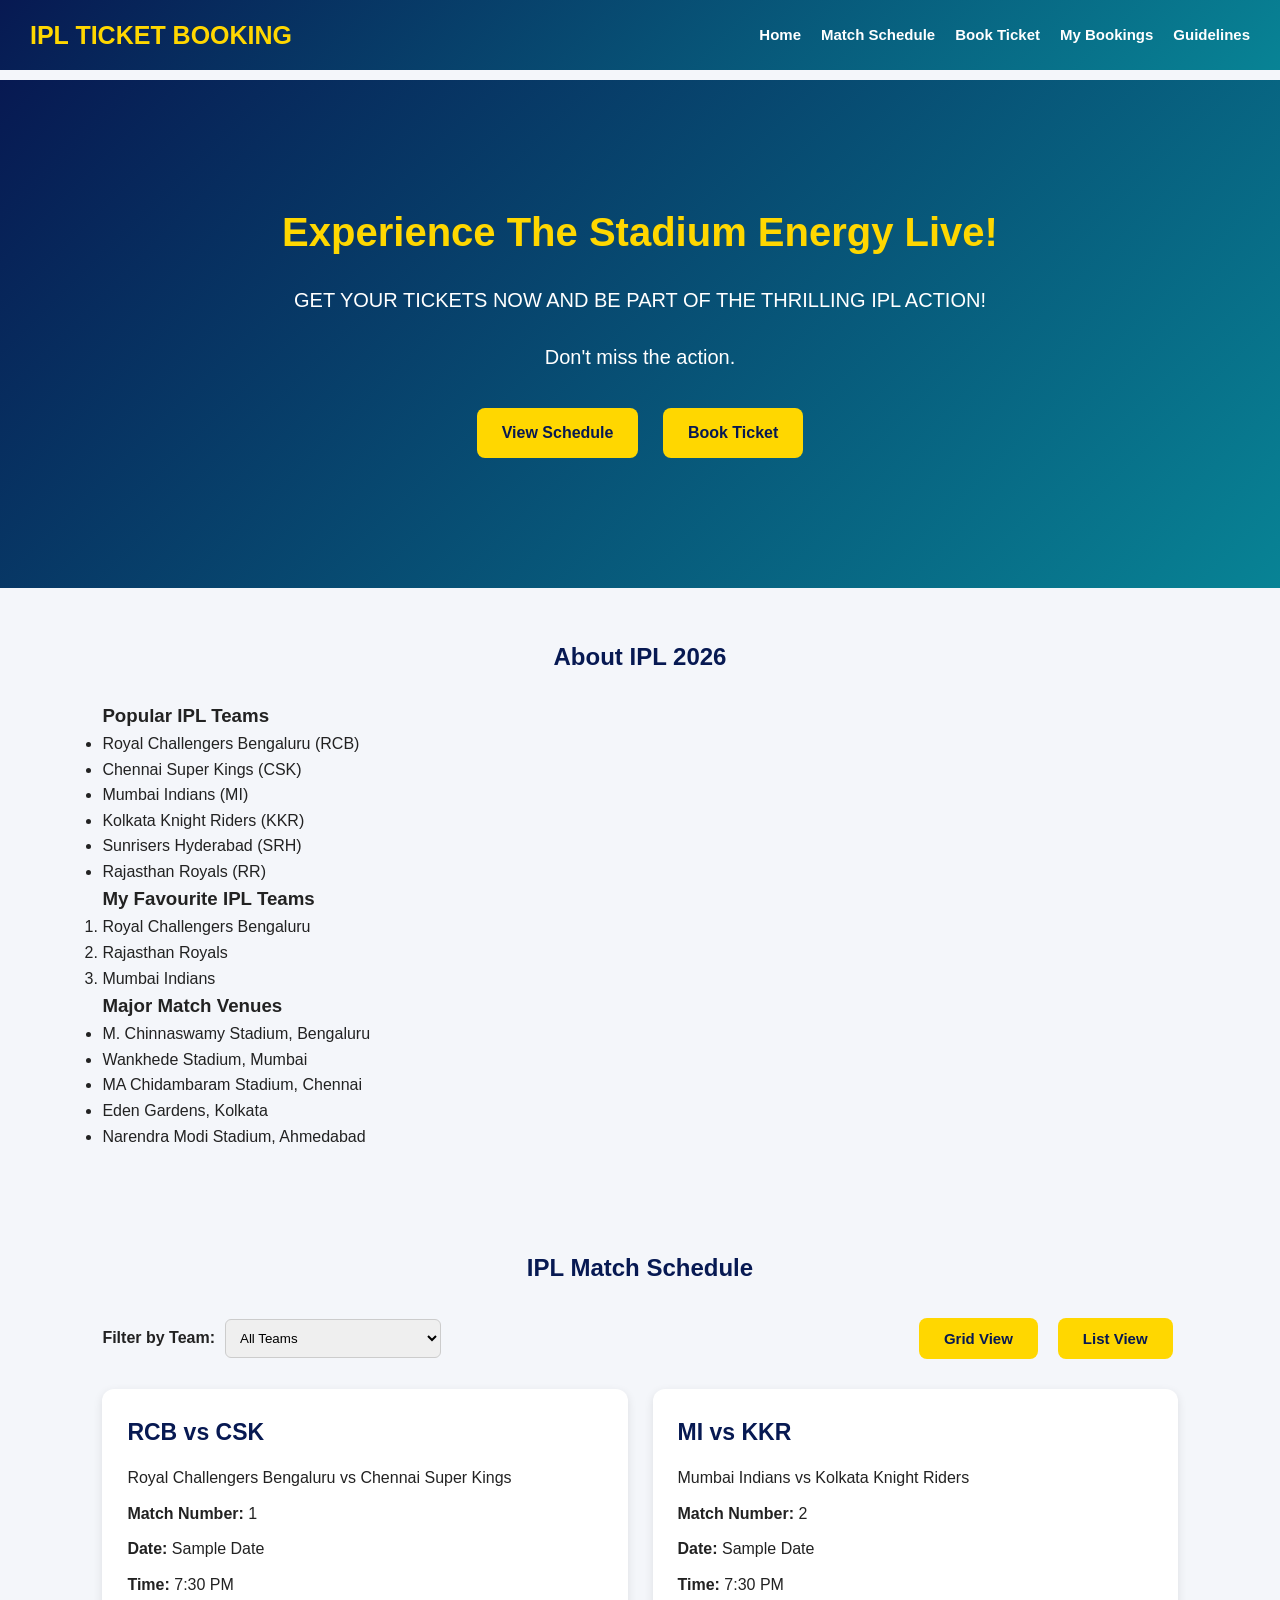
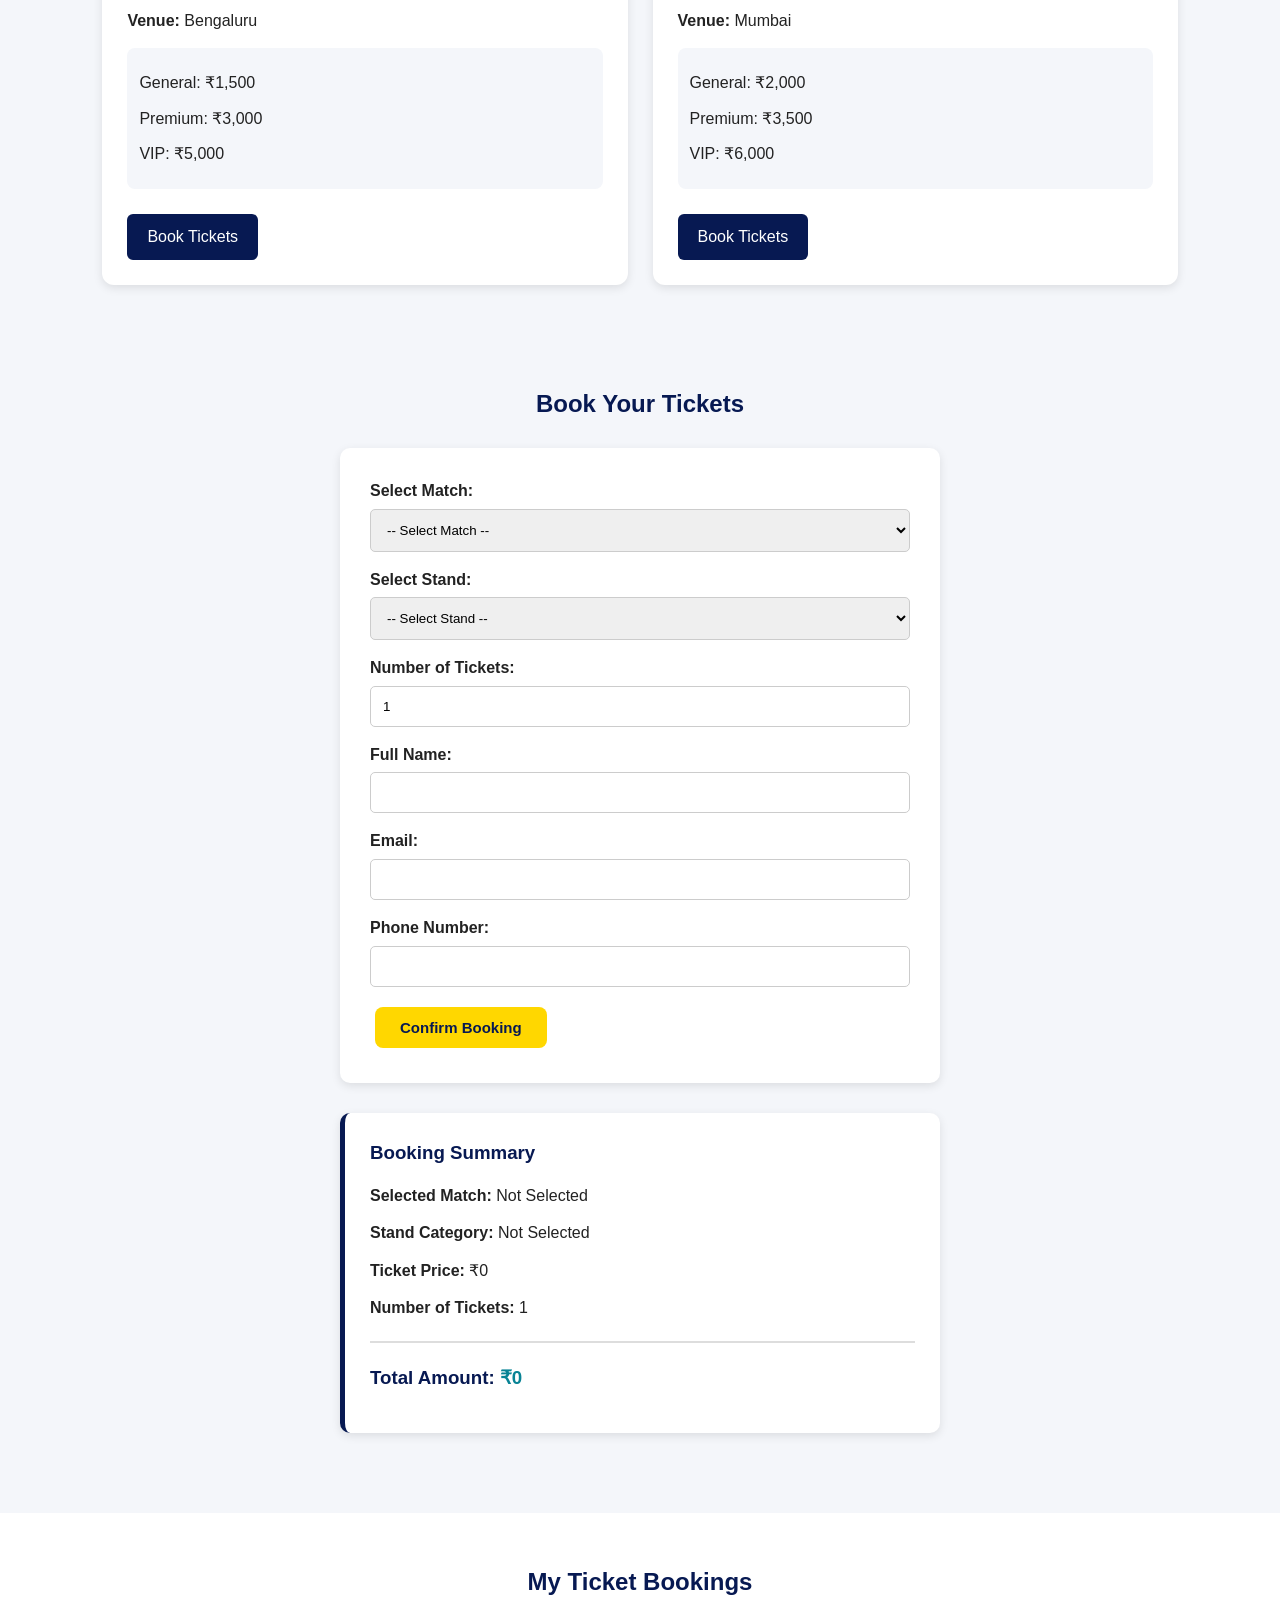
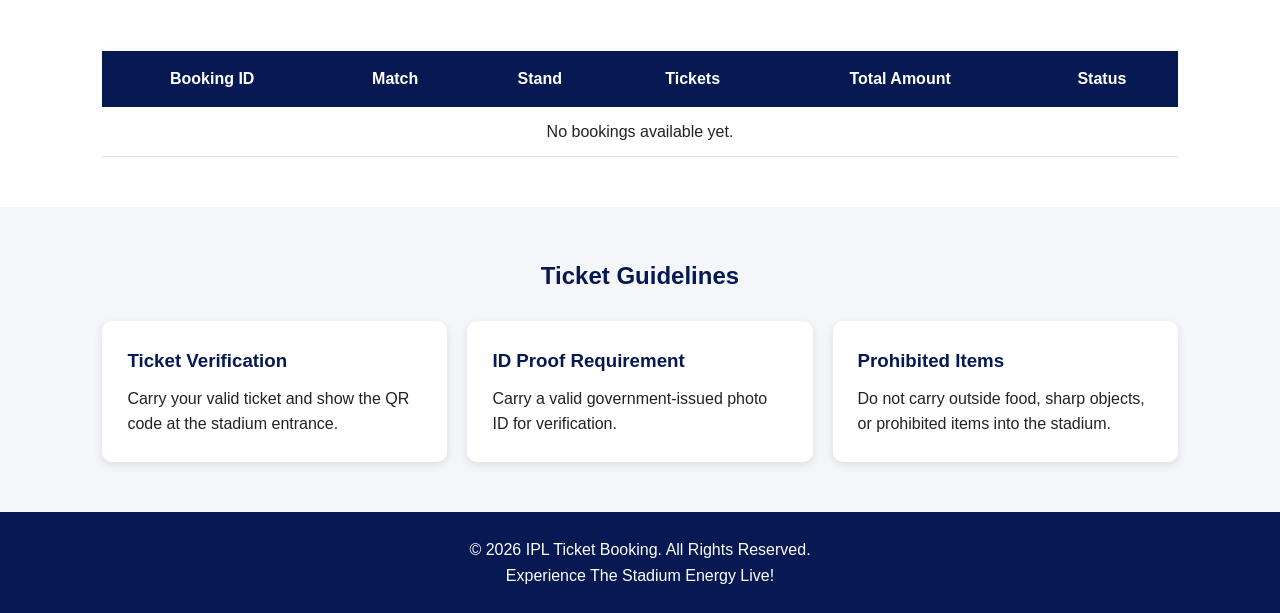
<file: index.html>
<!DOCTYPE html>
<html lang="en">
<head>
    <meta charset="UTF-8">
    <meta name="viewport" content="width=device-width, initial-scale=1.0">
<title>IPL Ticket Booking</title>
<link rel="stylesheet" href="styles.css">
</head>
<body>
<!-- HEADER SECTION -->
<header id="site-header">
    <div class="navbar">
        <div class="logo">
            <h1>IPL TICKET BOOKING</h1>
        </div>
        <!-- HAMBURGER BUTTON -->
        <button class="menu-toggle" id="menu-toggle"
            aria-label="Toggle navigation"
            aria-expanded="false">
            ☰
        </button>
        <!-- NAVIGATION LINKS -->
        <nav id="nav-menu">
            <a href="#home-banner">Home</a>
            <a href="#matches">Match Schedule</a>
            <a href="#booking-form">Book Ticket</a>
            <a href="#mybookings">My Bookings</a>
            <a href="#guidelines">Guidelines</a>
        </nav>
    </div>
</header>
<main>
    <!-- HOME BANNER SECTION -->
    <section id="home-banner">
        <h1>Experience The Stadium Energy Live!</h1>
        <p>
            GET YOUR TICKETS NOW AND BE PART OF THE THRILLING IPL ACTION!
        </p>
        <p>
            Don't miss the action.
        </p>
        <a href="#matches">View Schedule</a>
        <a href="#booking-form">Book Ticket</a>
    </section>
    <!-- ABOUT IPL SECTION -->
    <section id="about">
        <h2>About IPL 2026</h2>
        <h3>Popular IPL Teams</h3>
        <ul>
            <li>Royal Challengers Bengaluru (RCB)</li>
            <li>Chennai Super Kings (CSK)</li>
            <li>Mumbai Indians (MI)</li>
            <li>Kolkata Knight Riders (KKR)</li>
            <li>Sunrisers Hyderabad (SRH)</li>
            <li>Rajasthan Royals (RR)</li>
        </ul>
        <h3>My Favourite IPL Teams</h3>
        <ol>
            <li>Royal Challengers Bengaluru</li>
            <li>Rajasthan Royals</li>
            <li>Mumbai Indians</li>
        </ol>
        <h3>Major Match Venues</h3>
        <ul>
            <li>M. Chinnaswamy Stadium, Bengaluru</li>
            <li>Wankhede Stadium, Mumbai</li>
            <li>MA Chidambaram Stadium, Chennai</li>
            <li>Eden Gardens, Kolkata</li>
            <li>Narendra Modi Stadium, Ahmedabad</li>
        </ul>
    </section>
    <!-- MATCH SCHEDULE SECTION -->
    <section id="matches">
        <h2>IPL Match Schedule</h2>
        <!-- FILTER AND VIEW CONTROLS -->
        <div class="match-controls">
            <div class="filter-container">
                <label for="team-filter">
                    Filter by Team:
                </label>
                <select id="team-filter">
                    <option value="all">All Teams</option>
                    <option value="RCB">Royal Challengers Bengaluru</option>
                    <option value="CSK">Chennai Super Kings</option>
                    <option value="MI">Mumbai Indians</option>
                    <option value="KKR">Kolkata Knight Riders</option>
                </select>
            </div>
            <!-- GRID AND LIST BUTTONS -->
            <div class="view-buttons">
                <button type="button" id="grid-view">
                    Grid View
                </button>
                <button type="button" id="list-view">
                    List View
                </button>
            </div>
        </div>
        <!-- MATCH CARDS -->
        <div class="matches-grid" id="matches-container">
            <!-- MATCH 1 -->
            <div class="match-card" data-teams="RCB,CSK">
                <h3>RCB vs CSK</h3>
                <p>
                    Royal Challengers Bengaluru vs Chennai Super Kings
                </p>
                <p><strong>Match Number:</strong> 1</p>
                <p><strong>Date:</strong> Sample Date</p>
                <p><strong>Time:</strong> 7:30 PM</p>
                <p><strong>Venue:</strong> Bengaluru</p>
                <div class="ticket-prices">
                    <p>General: ₹1,500</p>
                    <p>Premium: ₹3,000</p>
                    <p>VIP: ₹5,000</p>
                </div>
                <a href="#booking-form" class="book-btn">
                    Book Tickets
                </a>
            </div>
            <!-- MATCH 2 -->
            <div class="match-card" data-teams="MI,KKR">
                <h3>MI vs KKR</h3>
                <p>
                    Mumbai Indians vs Kolkata Knight Riders
                </p>
                <p><strong>Match Number:</strong> 2</p>
                <p><strong>Date:</strong> Sample Date</p>
                <p><strong>Time:</strong> 7:30 PM</p>
                <p><strong>Venue:</strong> Mumbai</p>
                <div class="ticket-prices">
                    <p>General: ₹2,000</p>
                    <p>Premium: ₹3,500</p>
                    <p>VIP: ₹6,000</p>
                </div>
                <a href="#booking-form" class="book-btn">
                    Book Tickets
                </a>
            </div>
        </div>
    </section>
    <!-- BOOKING FORM SECTION -->
    <section id="booking">
        <h2>Book Your Tickets</h2>
        <form id="booking-form">
            <!-- MATCH SELECTION -->
            <label for="match-select">
                Select Match:
            </label>
            <select id="match-select" name="match" required>
                <option value="">-- Select Match --</option>
                <option value="RCB vs CSK">
                    RCB vs CSK
                </option>
                <option value="MI vs KKR">
                    MI vs KKR
                </option>
            </select>
            <!-- STAND SELECTION -->
            <label for="stand-select">
                Select Stand:
            </label>
            <select id="stand-select" name="stand" required>
                <option value="">-- Select Stand --</option>
                <option value="General">General</option>
                <option value="Premium">Premium</option>
                <option value="VIP">VIP</option>
            </select>
            <!-- TICKET QUANTITY -->
            <label for="ticket-quantity">
                Number of Tickets:
            </label>
            <input
                type="number"
                id="ticket-quantity"
                name="quantity"
                min="1"
                max="10"
                value="1"
                required
            >
            <!-- PERSONAL DETAILS -->
            <label for="name">Full Name:</label>
            <input
                type="text"
                id="name"
                name="name"
                minlength="3"
                maxlength="30"
                required
            >
            <label for="email">Email:</label>
            <input
                type="email"
                id="email"
                name="email"
                required
            >
            <label for="phone">Phone Number:</label>
            <input
                type="tel"
                id="phone"
                name="phone"
                pattern="[0-9]{10}"
                maxlength="10"
                required
            >
            <button type="submit">
                Confirm Booking
            </button>
        </form>
        <!-- BOOKING SUMMARY CARD -->
        <aside class="booking-summary">
            <h3>Booking Summary</h3>
            <p>
                <strong>Selected Match:</strong>
                <span id="summary-match">
                    Not Selected
                </span>
            </p>
            <p>
                <strong>Stand Category:</strong>
                <span id="summary-stand">
                    Not Selected
                </span>
            </p>
            <p>
                <strong>Ticket Price:</strong>
                <span id="summary-price">
                    ₹0
                </span>
            </p>
            <p>
                <strong>Number of Tickets:</strong>
                <span id="summary-quantity">
                    0
                </span>
            </p>
            <hr>
            <h3>
                Total Amount:
                <span id="summary-total">
                    ₹0
                </span>
            </h3>
        </aside>
    </section>
    <!-- MY BOOKINGS SECTION -->
    <section id="mybookings">
        <h2>My Ticket Bookings</h2>
        <div class="table-container">
            <table>
                <thead>
                    <tr>
                        <th>Booking ID</th>
                        <th>Match</th>
                        <th>Stand</th>
                        <th>Tickets</th>
                        <th>Total Amount</th>
                        <th>Status</th>
                    </tr>
                </thead>
                <tbody>
                    <tr>
                        <td colspan="6">
                            No bookings available yet.
                        </td>
                    </tr>
                </tbody>
            </table>
        </div>
    </section>
    <!-- GUIDELINES SECTION -->
    <section id="guidelines">
        <h2>Ticket Guidelines</h2>
        <div class="guidelines-grid">
            <!-- GUIDELINE 1 -->
            <article class="guideline-card">
                <h3>Ticket Verification</h3>
                <p>
                    Carry your valid ticket and show the QR code
                    at the stadium entrance.
                </p>
            </article>
            <!-- GUIDELINE 2 -->
            <article class="guideline-card">
                <h3>ID Proof Requirement</h3>
                <p>
                    Carry a valid government-issued photo ID
                    for verification.
                </p>
            </article>
            <!-- GUIDELINE 3 -->
            <article class="guideline-card">
                <h3>Prohibited Items</h3>
                <p>
                    Do not carry outside food, sharp objects,
                    or prohibited items into the stadium.
                </p>
            </article>
        </div>
    </section>
</main>
<!-- FOOTER SECTION -->
<footer>
    <p>© 2026 IPL Ticket Booking. All Rights Reserved.</p>
    <p>Experience The Stadium Energy Live!</p>
</footer>
<!-- JAVASCRIPT FILE -->
<script src="app.js"></script>
</body>
</html>
</file>
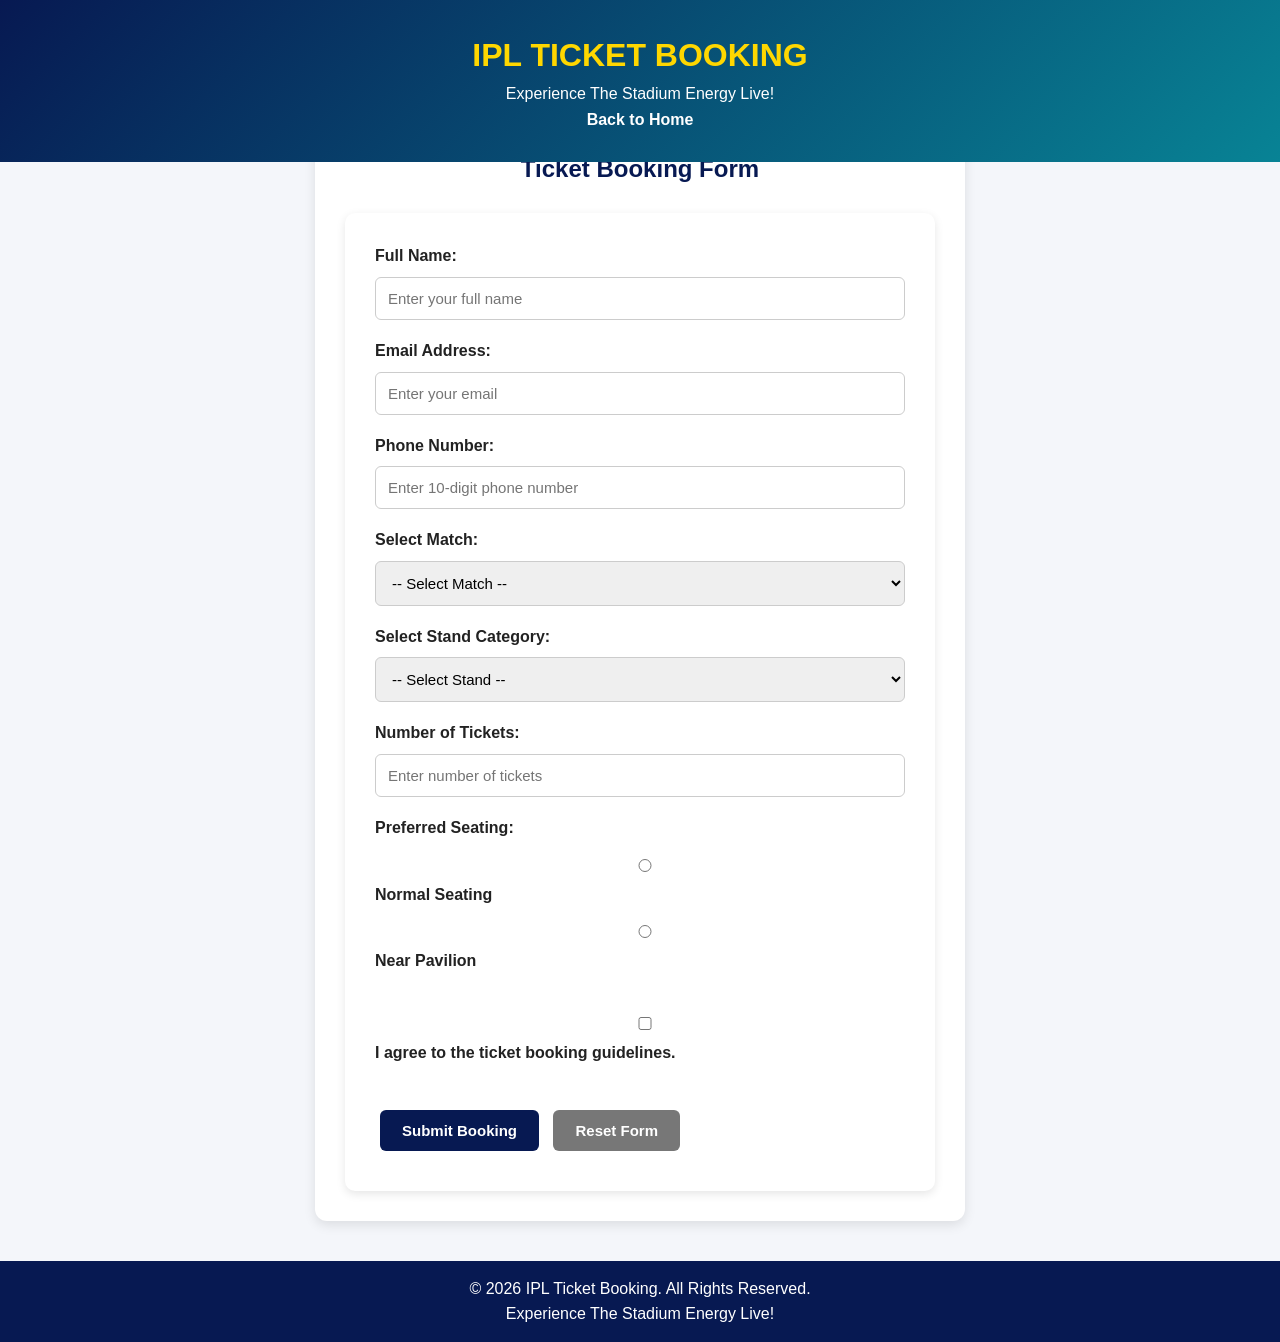
<file:     booking.html>
<!DOCTYPE html>
<html lang="en">
<head>
    <meta charset="UTF-8">
    <meta name="viewport" content="width=device-width, initial-scale=1.0">
<title>IPL Ticket Booking Form</title>
<link rel="stylesheet" href="styles.css">
<style>
    body {
        background-color: #F4F6FA;
        font-family: Arial, sans-serif;
    }
    header {
        background: linear-gradient(135deg, #071952, #088395);
        color: white;
        text-align: center;
        padding: 30px;
    }
    header h1 {
        color: gold;
    }
    .booking-container {
        max-width: 650px;
        margin: 40px auto;
        padding: 30px;
        background-color: white;
        border-radius: 12px;
        box-shadow: 0 4px 12px rgba(0, 0, 0, 0.1);
    }
    .booking-container h2 {
        text-align: center;
        color: #071952;
        margin-bottom: 25px;
    }
    .booking-container label {
        display: inline-block;
        margin-bottom: 8px;
        font-weight: bold;
    }
    .booking-container input:not([type="radio"]):not([type="checkbox"]),
    .booking-container select {
        width: 100%;
        padding: 12px;
        margin-bottom: 18px;
        border: 1px solid #ccc;
        border-radius: 6px;
        font-size: 15px;
        box-sizing: border-box;
    }
    .booking-container input[type="radio"],
    .booking-container input[type="checkbox"] {
        margin: 10px 5px;
    }
    .booking-container button {
        background-color: #071952;
        color: white;
        padding: 12px 22px;
        border: none;
        border-radius: 6px;
        cursor: pointer;
        font-size: 15px;
        margin: 10px 5px;
    }
    .booking-container button:hover {
        background-color: #088395;
    }
    .booking-container .reset-btn {
        background-color: #777;
    }
    footer {
        background-color: #071952;
        color: white;
        text-align: center;
        padding: 15px;
        margin-top: 40px;
    }
    .home-link {
        color: white;
        text-decoration: none;
        font-weight: bold;
    }
    .home-link:hover {
        color: gold;
    }
</style>
</head>
<body>
<!-- Header Section -->
<header>
    <h1>IPL TICKET BOOKING</h1>
    <p>Experience The Stadium Energy Live!</p>
    <a href="index.html" class="home-link">Back to Home</a>
</header>
<!-- Booking Form Section -->
<main>
    <div class="booking-container">
        <h2>Ticket Booking Form</h2>
        <form action="#" method="get">
            <!-- Name -->
            <label for="name">Full Name:</label>
            <input
                type="text"
                id="name"
                name="name"
                placeholder="Enter your full name"
                minlength="3"
                maxlength="30"
                required
            >
            <!-- Email -->
            <label for="email">Email Address:</label>
            <input
                type="email"
                id="email"
                name="email"
                placeholder="Enter your email"
                required
            >
            <!-- Phone Number -->
            <label for="phone">Phone Number:</label>
            <input
                type="tel"
                id="phone"
                name="phone"
                placeholder="Enter 10-digit phone number"
                pattern="[0-9]{10}"
                maxlength="10"
                title="Please enter exactly 10 digits"
                required
            >
            <!-- Match Selection -->
            <label for="match">Select Match:</label>
            <select id="match" name="match" required>
                <option value="">-- Select Match --</option>
                <option value="RCB vs CSK">RCB vs CSK</option>
                <option value="MI vs KKR">MI vs KKR</option>
                <option value="SRH vs RR">SRH vs RR</option>
                <option value="KKR vs RCB">KKR vs RCB</option>
            </select>
            <!-- Stand Category -->
            <label for="stand">Select Stand Category:</label>
            <select id="stand" name="stand" required>
                <option value="">-- Select Stand --</option>
                <option value="General">General</option>
                <option value="Premium">Premium</option>
                <option value="VIP">VIP</option>
            </select>
            <!-- Number of Tickets -->
            <label for="quantity">Number of Tickets:</label>
            <input
                type="number"
                id="quantity"
                name="quantity"
                min="1"
                max="10"
                placeholder="Enter number of tickets"
                required
            >
            <!-- Radio Buttons -->
            <label>Preferred Seating:</label>
            <br>
            <input
                type="radio"
                id="normal"
                name="seating"
                value="Normal Seating"
                required
            >
            <label for="normal">Normal Seating</label>
            <br>
            <input
                type="radio"
                id="pavilion"
                name="seating"
                value="Near Pavilion"
            >
            <label for="pavilion">Near Pavilion</label>
            <br><br>
            <!-- Checkbox -->
            <input
                type="checkbox"
                id="terms"
                name="terms"
                required
            >
            <label for="terms">
                I agree to the ticket booking guidelines.
            </label>
            <br><br>
            <!-- Submit and Reset Buttons -->
            <button type="submit">Submit Booking</button>
            <button type="reset" class="reset-btn">Reset Form</button>
        </form>
    </div>
</main>
<!-- Footer -->
<footer>
    <p>© 2026 IPL Ticket Booking. All Rights Reserved.</p>
    <p>Experience The Stadium Energy Live!</p>
</footer>
</body>
</html>
</file>
<file: styles.css>
/* ==========================================
ROOT VARIABLES
========================================== */

:root {

--primary: #071952;
--accent: gold;
--background: #F4F6FA;
--text: #222222;
--white: #ffffff;

}

/* ==========================================
GENERAL STYLING
========================================== */

* {
    margin: 0;
    padding: 0;
    box-sizing: border-box;

}

html {

scroll-behavior: smooth;

}

body {

font-family: Arial, sans-serif;
background-color: var(--background);
color: var(--text);
line-height: 1.6;

}

section {

padding: 50px 8%;

}

h2 {

text-align: center;
color: var(--primary);
margin-bottom: 25px;

}

/* ==========================================
HEADER AND NAVIGATION - FLEXBOX
========================================== */

header {

background: linear-gradient(135deg, #071952, #088395);
position: fixed;
top: 0;
width: 100%;
z-index: 1000;

}

.navbar {

display: flex;
justify-content: space-between;
align-items: center;
padding: 15px 30px;

}

.logo h1 {

color: gold;
font-size: 25px;

}

#nav-menu {

display: flex;
justify-content: space-around;
align-items: center;
gap: 20px;

}

#nav-menu a {

color: white;
text-decoration: none;
font-weight: bold;
font-size: 15px;

}

#nav-menu a:hover {

color: gold;

}

/* HAMBURGER BUTTON */

.menu-toggle {

display: none;
background: none;
color: white;
font-size: 28px;
border: none;
cursor: pointer;

}

/* ==========================================
MAIN CONTENT
========================================== */

main {

padding-top: 80px;

}

/* ==========================================
HOME BANNER
========================================== */

#home-banner {

background: linear-gradient(135deg, #071952, #088395);
color: white;
text-align: center;
padding: 120px 20px;

}

#home-banner h1 {

color: gold;
font-size: 40px;
margin-bottom: 20px;

}

#home-banner p {

font-size: 20px;
margin-bottom: 25px;

}

#home-banner a {

display: inline-block;
background-color: gold;
color: #071952;
padding: 12px 25px;
margin: 10px;
text-decoration: none;
border-radius: 8px;
font-weight: bold;

}

#home-banner a:hover {

background-color: white;
transform: scale(1.05);

}

/* ==========================================
BUTTONS
========================================== */

button {

background-color: gold;
color: #071952;
padding: 12px 25px;
border: none;
border-radius: 8px;
font-size: 15px;
font-weight: bold;
cursor: pointer;
margin: 5px;

}

button:hover {

background-color: white;
transform: scale(1.05);

}

/* ==========================================
MATCH SCHEDULE - CSS GRID
========================================== */

#matches {

background-color: var(--background);

}

.match-controls {

display: flex;
justify-content: space-between;
align-items: center;
flex-wrap: wrap;
gap: 15px;
margin-bottom: 25px;

}

.filter-container {

display: flex;
align-items: center;
gap: 10px;

}

.filter-container label {

font-weight: bold;

}

.filter-container select {

padding: 10px;
border: 1px solid #ccc;
border-radius: 6px;

}

.view-buttons {

display: flex;
gap: 10px;

}

.matches-grid {

display: grid;
grid-template-columns: repeat(2, 1fr);
gap: 25px;

}

.match-card {

background-color: white;
padding: 25px;
border-radius: 12px;
box-shadow: 0 3px 10px rgba(0,0,0,0.1);
transition: transform 0.3s;

}

.match-card:hover {

transform: translateY(-5px);

}

.match-card h3 {

color: var(--primary);
font-size: 23px;
margin-bottom: 15px;

}

.match-card p {

margin: 10px 0;

}

.ticket-prices {

background-color: #F4F6FA;
padding: 12px;
border-radius: 8px;
margin: 15px 0;

}

.book-btn {

display: inline-block;
background-color: var(--primary);
color: white;
padding: 10px 20px;
border-radius: 6px;
text-decoration: none;
margin-top: 10px;

}

.book-btn:hover {

background-color: #088395;

}

/* GRID AND LIST VIEW */

.matches-grid.list-view {

grid-template-columns: 1fr;

}

/* ==========================================
BOOKING FORM
========================================== */

#booking {

background-color: var(--background);

}

form {

background-color: white;
padding: 30px;
border-radius: 10px;
box-shadow: 0 3px 10px rgba(0,0,0,0.1);
max-width: 600px;
margin: auto;

}

form label {

display: block;
font-weight: bold;
margin-bottom: 5px;

}

form input,

form select {

width: 100%;
padding: 12px;
margin-bottom: 15px;
border: 1px solid #ccc;
border-radius: 5px;

}

/* ==========================================
BOOKING SUMMARY CARD
========================================== */

.booking-summary {

background-color: white;
padding: 25px;
margin: 30px auto;
max-width: 600px;
border-radius: 10px;
box-shadow: 0 3px 10px rgba(0,0,0,0.1);
border-left: 5px solid #071952;

}

.booking-summary h3 {

color: var(--primary);
margin-bottom: 15px;

}

.booking-summary p {

font-size: 16px;
margin: 12px 0;

}

.booking-summary hr {

border: 1px solid #dddddd;
margin: 20px 0;

}

#summary-total {

color: #088395;
font-weight: bold;

}

/* ==========================================
MY BOOKINGS
========================================== */

#mybookings {

background-color: white;

}

.table-container {

width: 100%;
overflow-x: auto;

}

table {

width: 100%;
border-collapse: collapse;
margin-top: 25px;
background-color: white;
box-shadow: 0 3px 10px rgba(0,0,0,0.1);

}

th {

background-color: var(--primary);
color: white;
padding: 15px;

}

td {

padding: 12px;
text-align: center;
border-bottom: 1px solid #ddd;

}

/* ==========================================
GUIDELINES - CSS GRID
========================================== */

#guidelines {

background-color: var(--background);

}

.guidelines-grid {

display: grid;
grid-template-columns: repeat(3, 1fr);
gap: 20px;

}

.guideline-card {

background-color: white;
padding: 25px;
margin: 0;
border-radius: 10px;
box-shadow: 0 3px 10px rgba(0,0,0,0.1);

}

.guideline-card h3 {

color: var(--primary);
margin-bottom: 10px;

}

/* ==========================================
FOOTER
========================================== */

footer {

background-color: var(--primary);
color: white;
text-align: center;
padding: 25px;

}

/* ==========================================
ACTIVITY 5 - SMOOTH SCROLLING
========================================== */

#booking-form {

scroll-margin-top: 110px;

}

/* ==========================================
ACTIVITY 5 - TOAST NOTIFICATION
========================================== */

.toast {

position: fixed;
bottom: 30px;
right: 30px;
background-color: #071952;
color: white;
padding: 15px 25px;
border-radius: 8px;
font-size: 16px;
font-weight: bold;
box-shadow: 0 3px 10px rgba(0,0,0,0.2);
opacity: 0;
transition: opacity 0.4s ease;
z-index: 2000;

}

.toast.show {

opacity: 1;

}

/* ==========================================
ACTIVITY 8 - TABLET RESPONSIVE DESIGN
========================================== */

@media screen and (max-width: 768px) {

/* HAMBURGER NAVIGATION */
.navbar {
    flex-wrap: wrap;
    padding: 12px 20px;
}
.logo h1 {
    font-size: 21px;
}
.menu-toggle {
    display: block;
}
#nav-menu {
    display: none;
    flex-direction: column;
    align-items: center;
    width: 100%;
    padding: 15px 0;
    gap: 15px;
}
#nav-menu.active {
    display: flex;
}
/* MATCH GRID */
.matches-grid {
    grid-template-columns: 1fr;
}
/* GUIDELINES GRID */
.guidelines-grid {
    grid-template-columns: 1fr;
}
/* MATCH CONTROLS */
.match-controls {
    flex-direction: column;
    align-items: stretch;
}
.filter-container {
    flex-direction: column;
    align-items: stretch;
}
/* HOME BANNER */
#home-banner h1 {
    font-size: 28px;
}
#home-banner p {
    font-size: 16px;
}
/* SECTIONS */
section {
    padding: 40px 5%;
}
/* BOOKING SUMMARY */
.booking-summary {
    width: 100%;
}

}

/* ==========================================
ACTIVITY 8 - MOBILE RESPONSIVE DESIGN
========================================== */

@media screen and (max-width: 480px) {

/* HEADER */
.logo h1 {
    font-size: 17px;
}
.navbar {
    padding: 12px 15px;
}
/* HOME BANNER */
#home-banner {
    padding: 90px 15px;
}
#home-banner h1 {
    font-size: 25px;
}
/* MATCH CARDS */
.matches-grid {
    grid-template-columns: 1fr;
}
.match-card {
    padding: 18px;
}
/* FILTER */
.filter-container select {
    width: 100%;
}
/* GRID AND LIST BUTTONS */
.view-buttons {
    flex-direction: column;
    width: 100%;
}
.view-buttons button {
    width: 100%;
}
/* GUIDELINES */
.guidelines-grid {
    grid-template-columns: 1fr;
}
/* BOOKING FORM */
form {
    padding: 20px;
}
/* TOAST */
.toast {
    left: 15px;
    right: 15px;
    bottom: 15px;
    text-align: center;
}

}
</file>
